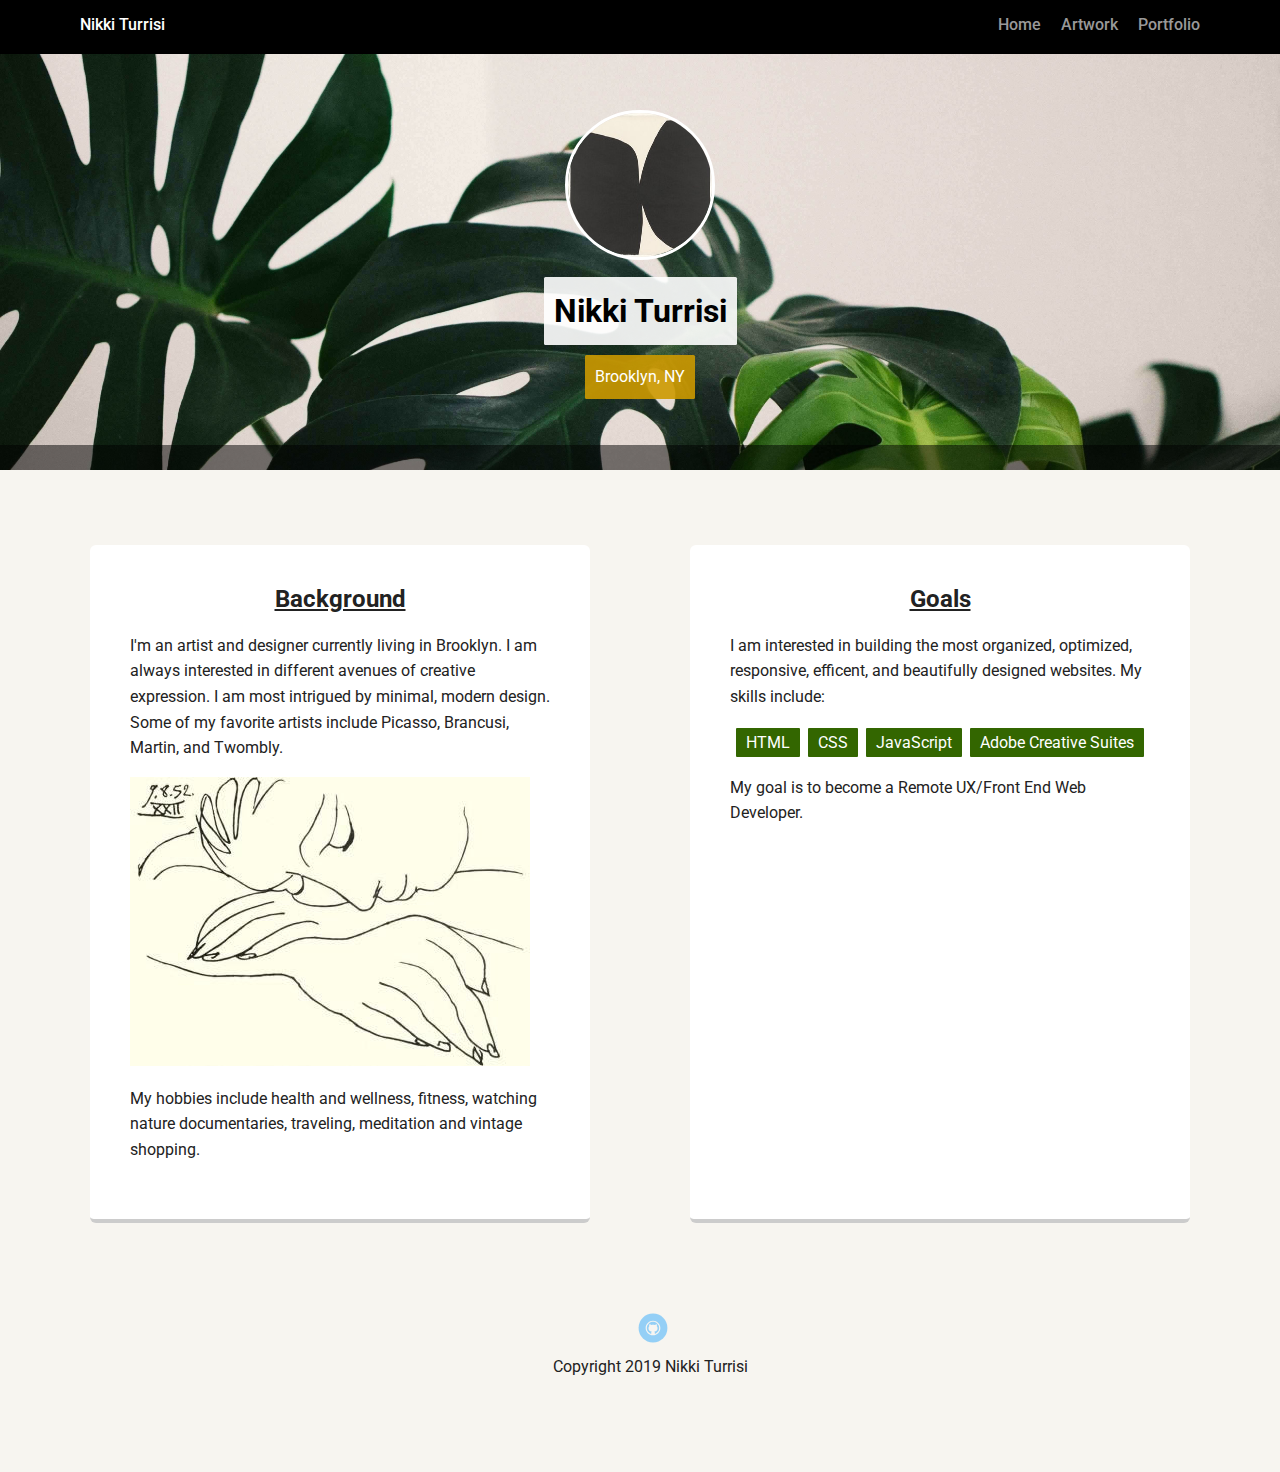
<file: index.html>
<!doctype html>
<html lang="en">
<head>
  <meta charset="utf-8">
  <title>Nikki Turrisi's Profile</title>
  <meta name="viewport" content="width=device-width, initial-scale=1.0">
  <link rel="stylesheet" href="styles.css">
  <link href="https://fonts.googleapis.com/css?family=Muli%7CRoboto:400,300,500,700,900" rel="stylesheet"></head>
  <body>

    <div class="main-nav">
        <ul class="nav">
          <li class="name">Nikki Turrisi</li>
          <li><a href="index.html">Home</a></li>
          <li><a href="artwork.html">Artwork</a></li>
          <li><a href="portfolio.html">Portfolio</a></li>
        </ul>
    </div>

    <header>
      <img src="images/profile-pic.jpg" alt="painting" class="profile-image">
      <h1 class="tag name">Nikki Turrisi</h1>
      <p class="tag location">Brooklyn, NY</p>
    </header>

    <main class="flex">
      <div class="card">
        <h2>Background</h2>
        <p>I'm an artist and designer currently living in Brooklyn. I am always interested in different avenues of creative expression. I am most intrigued by minimal, modern design. Some of my favorite artists include Picasso, Brancusi, Martin, and Twombly.</p>
        <img src="images/picasso-drawing.jpg" alt="picasso drawing" class="picasso-image">
        <p>My hobbies include health and wellness, fitness, watching nature documentaries, traveling, meditation and vintage shopping.</p>
      </div>

      <div class="card">
        <h2>Goals</h2>
        <p>I am interested in building the most organized, optimized, responsive, efficent, and beautifully designed websites. My skills include:</p>
        <ul class="skills">
          <li>HTML</li>
          <li>CSS</li>
          <li>JavaScript</li>
          <li>Adobe Creative Suites</li>

        </ul>
        <p>My goal is to become a Remote UX/Front End Web Developer.</p>
      </div>

    </main>
    <footer>
      <ul>
        <li><a href="https://github.com/Nikkiturrisi" class="social github">Github</a></li>
      </ul>
      <p class="copyright">Copyright 2019 Nikki Turrisi</p>
    </footer>
  </body>
  </html>
</file>
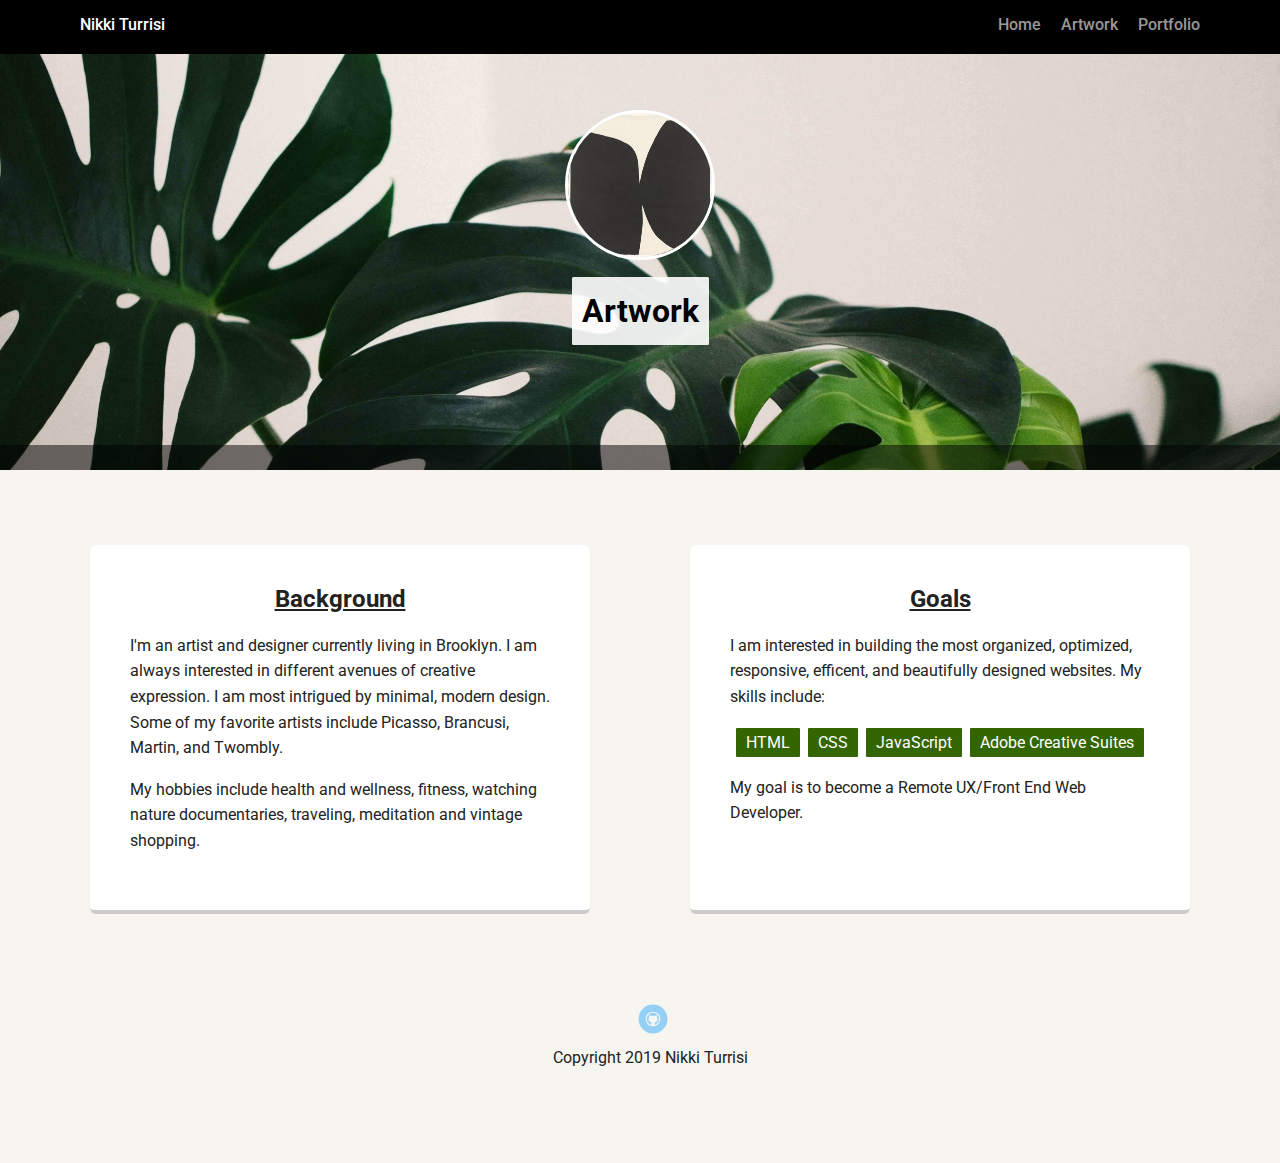
<file: artwork.html>
<!doctype html>
<html lang="en">
<head>
  <meta charset="utf-8">
  <title>Nikki Turrisi's Profile</title>
  <meta name="viewport" content="width=device-width, initial-scale=1.0">
  <link rel="stylesheet" href="styles.css">
  <link href="https://fonts.googleapis.com/css?family=Muli%7CRoboto:400,300,500,700,900" rel="stylesheet"></head>
  <body>

    <div class="main-nav">
        <ul class="nav">
          <li class="name">Nikki Turrisi</li>
          <li><a href="index.html">Home</a></li>
          <li><a href="artwork.html">Artwork</a></li>
          <li><a href="portfolio.html">Portfolio</a></li>
        </ul>
    </div>

    <header>
      <img src="images/profile-pic.jpg" alt="painting" class="profile-image">
      <h1 class="tag name">Artwork</h1>
    </header>

    <main class="flex">
      <div class="card">
        <h2>Background</h2>
        <p>I'm an artist and designer currently living in Brooklyn. I am always interested in different avenues of creative expression. I am most intrigued by minimal, modern design. Some of my favorite artists include Picasso, Brancusi, Martin, and Twombly.</p>
        <p>My hobbies include health and wellness, fitness, watching nature documentaries, traveling, meditation and vintage shopping.</p>
      </div>

      <div class="card">
        <h2>Goals</h2>
        <p>I am interested in building the most organized, optimized, responsive, efficent, and beautifully designed websites. My skills include:</p>
        <ul class="skills">
          <li>HTML</li>
          <li>CSS</li>
          <li>JavaScript</li>
          <li>Adobe Creative Suites</li>

        </ul>
        <p>My goal is to become a Remote UX/Front End Web Developer.</p>
      </div>

    </main>
    <footer>
      <ul>
        <li><a href="https://github.com/Nikkiturrisi" class="social github">Github</a></li>
      </ul>
      <p class="copyright">Copyright 2019 Nikki Turrisi</p>
    </footer>
  </body>
  </html>
</file>
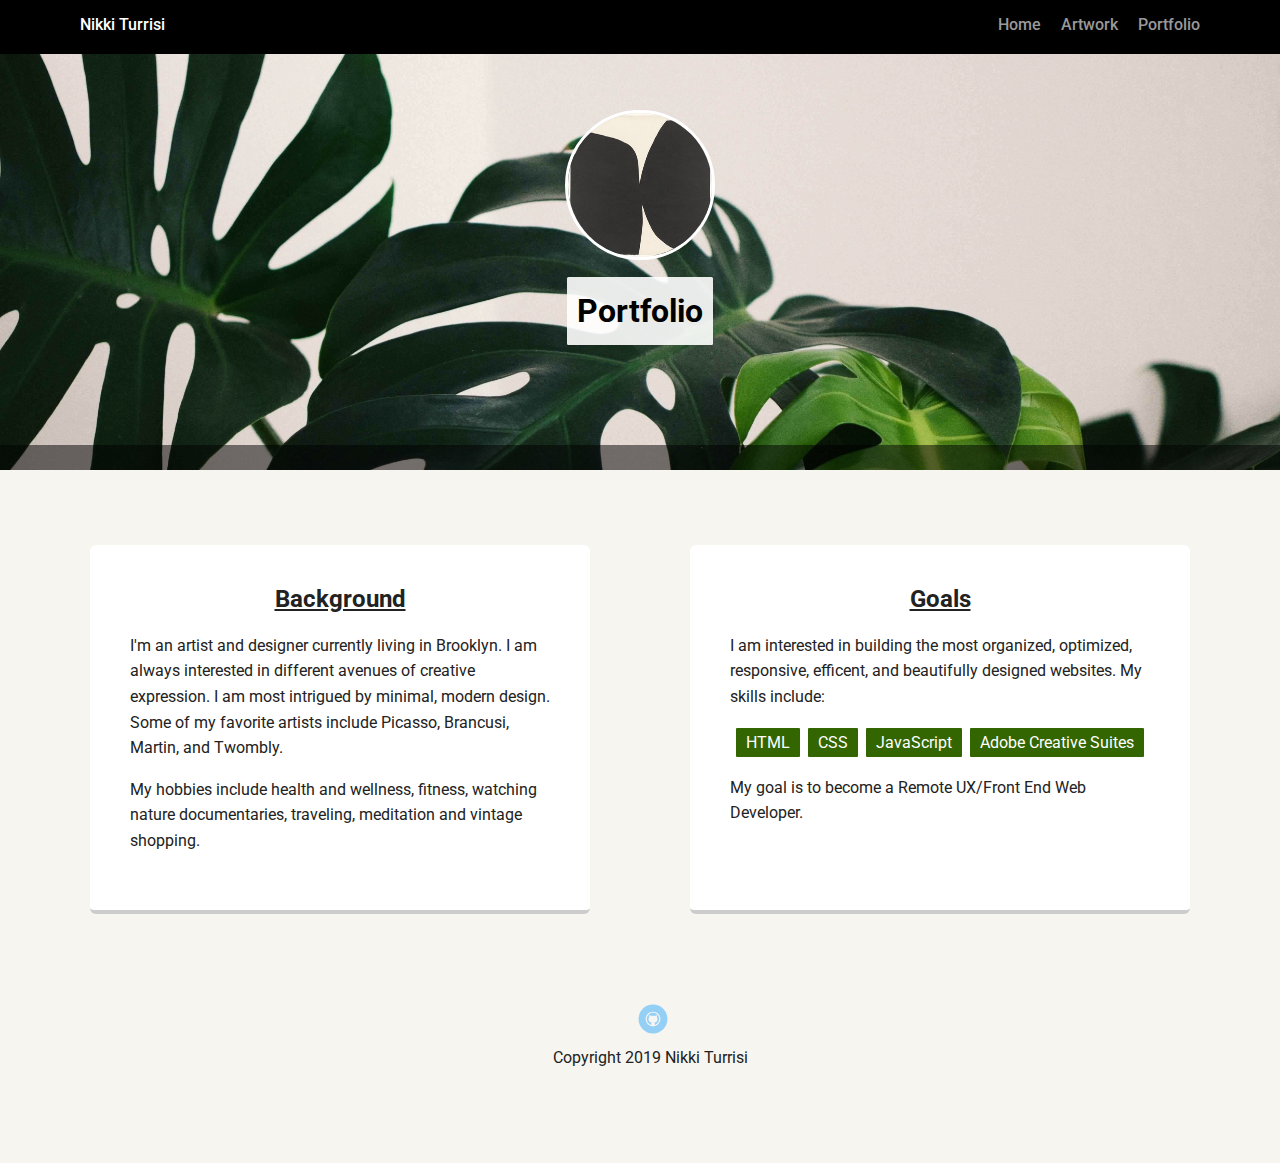
<file: portfolio.html>
<!doctype html>
<html lang="en">
<head>
  <meta charset="utf-8">
  <title>Nikki Turrisi's Profile</title>
  <meta name="viewport" content="width=device-width, initial-scale=1.0">
  <link rel="stylesheet" href="styles.css">
  <link href="https://fonts.googleapis.com/css?family=Muli%7CRoboto:400,300,500,700,900" rel="stylesheet"></head>
  <body>

    <div class="main-nav">
        <ul class="nav">
          <li class="name">Nikki Turrisi</li>
          <li><a href="index.html">Home</a></li>
          <li><a href="artwork.html">Artwork</a></li>
          <li><a href="portfolio.html">Portfolio</a></li>
        </ul>
    </div>

    <header>
      <img src="images/profile-pic.jpg" alt="painting" class="profile-image">
      <h1 class="tag name">Portfolio</h1>
    </header>

    <main class="flex">
      <div class="card">
        <h2>Background</h2>
        <p>I'm an artist and designer currently living in Brooklyn. I am always interested in different avenues of creative expression. I am most intrigued by minimal, modern design. Some of my favorite artists include Picasso, Brancusi, Martin, and Twombly.</p>
        <p>My hobbies include health and wellness, fitness, watching nature documentaries, traveling, meditation and vintage shopping.</p>
      </div>

      <div class="card">
        <h2>Goals</h2>
        <p>I am interested in building the most organized, optimized, responsive, efficent, and beautifully designed websites. My skills include:</p>
        <ul class="skills">
          <li>HTML</li>
          <li>CSS</li>
          <li>JavaScript</li>
          <li>Adobe Creative Suites</li>

        </ul>
        <p>My goal is to become a Remote UX/Front End Web Developer.</p>
      </div>

    </main>
    <footer>
      <ul>
        <li><a href="https://github.com/Nikkiturrisi" class="social github">Github</a></li>
      </ul>
      <p class="copyright">Copyright 2019 Nikki Turrisi</p>
    </footer>
  </body>
  </html>
</file>
<file: styles.css>
/* Global Layout Set-up */
* {
  box-sizing: border-box;
}

body {
  margin: 0;
  padding: 0;
  text-align: center;
  font-family: 'Roboto', sans-serif;
  color: #222;
  background: #f7f5f0;
}
/* Link Styles */

a {
  text-decoration: none;
  color: #999;
}
a:hover {
  color: #6633ff;
}

/* Section Styles */

.main-nav {
  width: 100%;
  background: black;
  min-height: 30px;
  padding: 10px;
  position: fixed;
  text-align: center;
}
.nav {
  display: flex;
  justify-content: space-around;
  font-weight: 500;
  list-style-type: none;
  margin: 0 auto;
  padding: 0;
}


.nav .name {
    display: block;
    margin-right: auto;
    color: white;
}

.nav li {
  padding: 5px 10px 10px 10px;
}
.nav a {
  transition: all .5s;
}
.nav a:hover {
  color: white;
  text-decoration: underline;
}

header {
  text-align: center;
  background: url('images/background-img.jpg') no-repeat;
  -o-background-size: cover;
  -moz-background-size: cover;
  -webkit-background-size:cover;
  background-size: cover;
  overflow: hidden;
  padding-top: 60px;
  border-bottom: 25px solid rgba(0,0,0,0.5);
  margin-bottom: 25px;
}
header {
  line-height: 1.5;
}
header .profile-image {
  margin-top: 50px;
  width: 150px;
  height: 150px;
  border-radius: 60%;
  border: 3px solid white;
  transition: all .5s;
}
header .profile-image:hover {
  transform: scale(1) rotate(5deg);
}
.tag {
  background-color: rgba(255,255,255,0.9);
  color: black;
  padding: 10px;
  border-radius: 1.5px;
  display: table;
  margin: 10px auto;
}
.location {
  background-color: rgba(204,153,0,0.9);
  color: white;
}
.card {
  margin: 30px;
  padding: 20px 40px 40px;
  max-width: 500px;
  text-align: left;
  background: #fff;
  border-bottom: 4px solid #ccc;
  border-radius: 6px;
  transition: all .5s;
}
.card:hover {
  border-color: #c90;
}

ul.skills {
  padding: 0;
  text-align: center;
}

.skills li {
  border-radius: 1px;
  display: inline-block;
  background: #360;
  color: white;
  padding: 5px 10px;
  margin: 2px;
}


footer {
  width: 100%;
  min-height: 30px;
  padding: 20px 0 40px 20px;
}

footer .copyright {
  top: -8px;
  font-size: .75em;
}

footer ul {
  list-style-type: none;
  margin: 0;
  padding: 0;
}

footer ul li {
  display: inline-block;
}

a.social {
  display: inline-block;
  text-indent: -9999px;
  margin-left: 5px;
  width: 30px;
  height: 30px;
  background-size: 30px 30px;
  opacity: .4;
  transition: all .5s;
}
a.twitter {
  background-image: url(images/twitter.svg);
}
a.linkedin {
  background-image: url(images/linkedin.svg);
}
a.github {
  background-image: url(images/github.svg);
}
a.social:hover {
  opacity: 1;
}
.clearfix {
  clear: both;
}

/* Styles for larger screens */
@media screen and (min-width: 720px) {

  .flex {
      display: -ms-flexbox;      /* TWEENER - IE 10 */
      display: flex;
      max-width: 1200px;
      -ms-flex-pack: distribute;
      justify-content: space-around;
      margin: 0 auto;
  }

  header {
    min-height: 470px;
  }

  .nav {
    max-width: 1200px;
    padding: 0 30px;
  }


  main {
    padding-top: 20px;
  }

  main p {
    line-height: 1.6em;
  }

  h2 {
    text-align:center;
    text-decoration:underline;
  }

  footer {
    font-size: 1.3em;
    max-width: 1200px;
    margin: 40px auto;
  }

}
</file>
